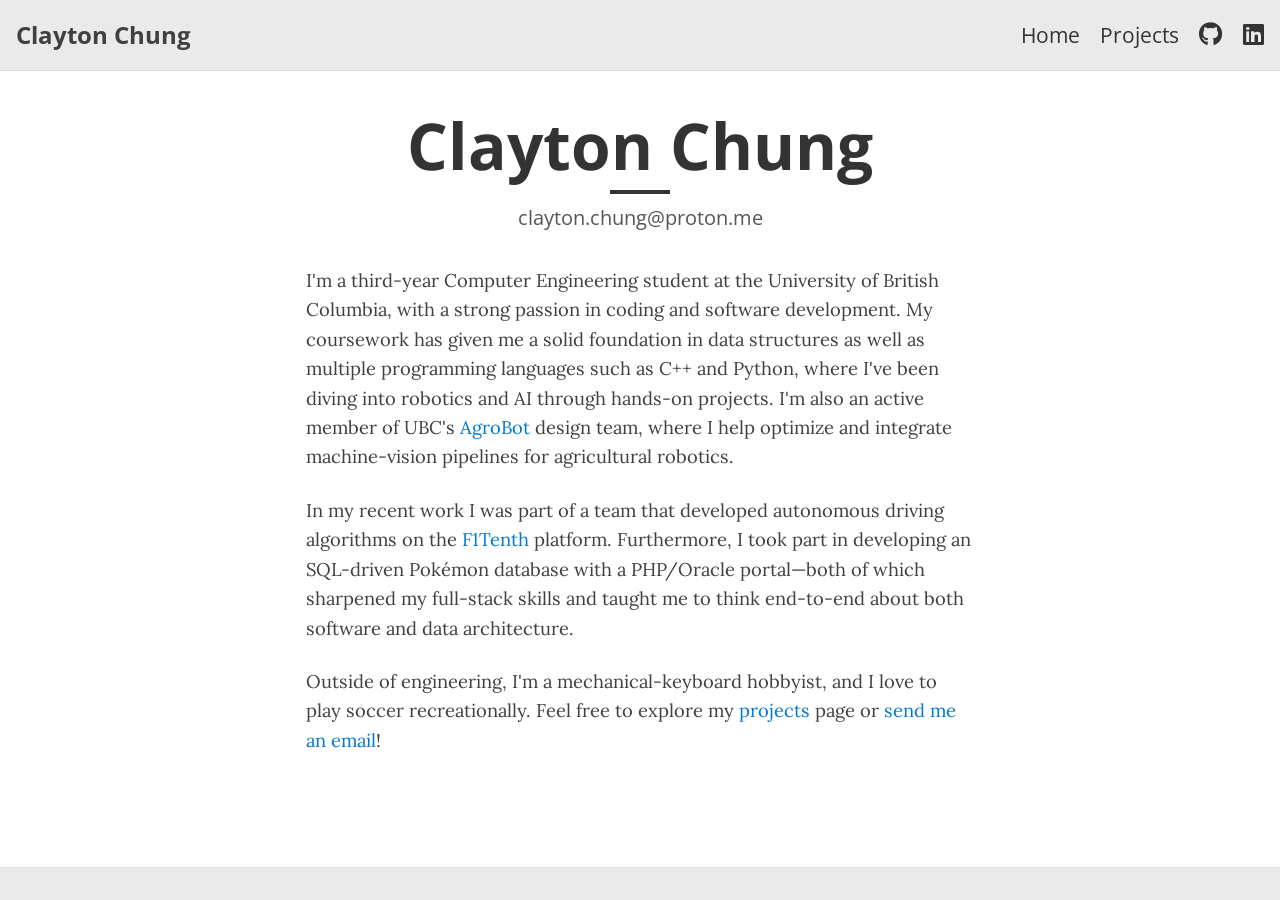
<file: index.html>
<!DOCTYPE html>
<html lang="en">
<head>
  <meta charset="UTF-8" />
  <meta name="viewport" content="width=device-width, initial-scale=1.0"/>
  <title>Clayton Chung</title>

  <link rel="preconnect" href="https://fonts.googleapis.com">
  <link
    href="https://fonts.googleapis.com/css2?family=Open+Sans:wght@100;300;400;600;700&family=Lora:wght@400;700&display=swap"
    rel="stylesheet"
  />

  <link
    rel="stylesheet"
    href="https://cdnjs.cloudflare.com/ajax/libs/font-awesome/6.4.0/css/all.min.css"
    crossorigin="anonymous"
    referrerpolicy="no-referrer"
  />

  <link rel="stylesheet" href="style.css" />

</head>
<body>

  <header>
    <h1> 
      <a href="index.html"
        style="
         color: inherit;
         text-decoration: none;
         cursor: pointer;
       ">
      Clayton Chung
      </a>
    </h1>
    <nav>
      <a href="index.html">Home</a>
      <a href="projects.html">Projects</a>
      <a href="https://github.com/clayton-chung" target="_blank" aria-label="GitHub">
        <i class="fab fa-github"></i>
      </a>
      <a href="https://linkedin.com/in/clayton-chung" target="_blank" aria-label="LinkedIn">
        <i class="fab fa-linkedin"></i>
      </a>
    </nav>
  </header>

<main>

  <section class="hero">
    <h1 class="hero-name">Clayton Chung</h1>
    <hr class="hero-underline"/>
    <p class="hero-contact">clayton.chung@proton.me</p>
  </section>

  <section class="content">
    <p>
      I'm a third-year Computer Engineering student at the University of British Columbia, 
      with a strong passion in coding and software development. 
      My coursework has given me a solid foundation in data structures as well as multiple
      programming languages such as C++ and Python, where I've been diving into robotics and
      AI through hands-on projects.
      I'm also an active member of UBC's <a href="https://ubcagrobot.com/">AgroBot</a>
      design team, where I help optimize and integrate machine-vision pipelines for agricultural
      robotics.
    </p>
    <p>
      In my recent work I was part of a team that developed autonomous driving algorithms on
      the <a href="https://roboracer.ai/">F1Tenth</a> platform. Furthermore, I took part in
      developing an SQL-driven  Pokémon database with a PHP/Oracle portal—both of which 
      sharpened my full-stack skills and taught me to think end-to-end about both software and
      data architecture.
    </p>
    <p>
      Outside of engineering, I'm a mechanical-keyboard hobbyist, and I love 
      to play soccer recreationally. Feel free to explore my 
      <a href="projects.html">projects</a> page or 
      <a href="mailto:clayton.chung@proton.me">send me an email</a>!
    </p>
  </section>

</main>
</body>
<footer></footer>
</html>
</file>
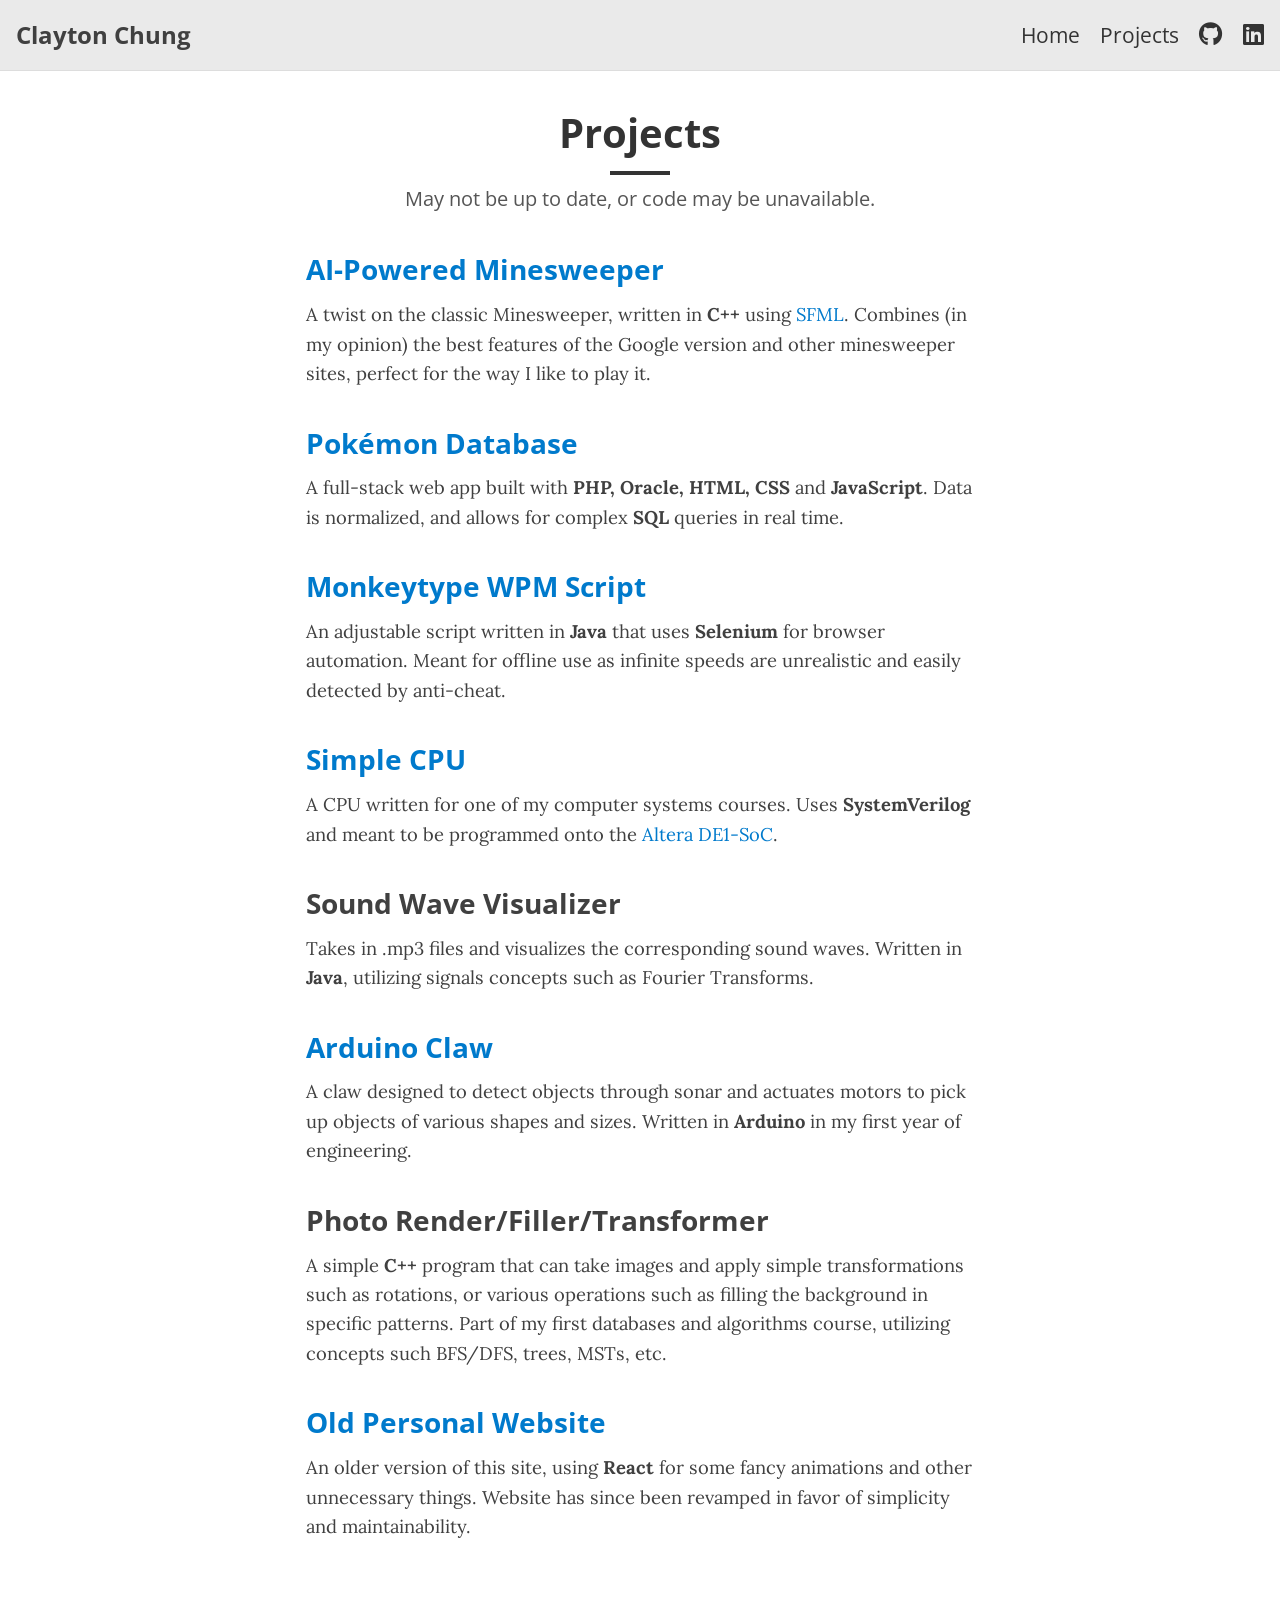
<file: projects.html>
<!DOCTYPE html>
<html lang="en">
<head>
  <meta charset="UTF-8" />
  <meta name="viewport" content="width=device-width, initial-scale=1.0"/>
  <title>Projects</title>

  <link rel="preconnect" href="https://fonts.googleapis.com">
  <link
    href="https://fonts.googleapis.com/css2?family=Open+Sans:wght@100;300;400;600;700&family=Lora:wght@400;700&display=swap"
    rel="stylesheet"
  />

  <link
    rel="stylesheet"
    href="https://cdnjs.cloudflare.com/ajax/libs/font-awesome/6.4.0/css/all.min.css"
    crossorigin="anonymous"
    referrerpolicy="no-referrer"
  />

  <link rel="stylesheet" href="style.css" />

</head>
<body>
  <header>
    <h1> 
      <a href="index.html"
        style="
         color: inherit;
         text-decoration: none;
         cursor: pointer;
       ">
      Clayton Chung
      </a>
    </h1>
    <nav>
      <a href="index.html">Home</a>
      <a href="projects.html">Projects</a>
      <a href="https://github.com/clayton-chung" target="_blank">
        <i class="fab fa-github"></i>
      </a>
      <a href="https://linkedin.com/in/clayton-chung" target="_blank">
        <i class="fab fa-linkedin"></i>
      </a>
    </nav>
  </header>

  <main>

  <section class="hero">
    <h1 class="hero-projects">Projects</h1>
    <hr class="hero-underline"/>
    <p class="hero-contact">May not be up to date, or code may be unavailable.</p>
  </section>

  <section class="projects-list content">
    <ul>

      <li>
      <h2>
      <a href="https://github.com/clayton-chung/AI-Powered-Minesweeper" target="_blank">
        AI-Powered Minesweeper
      </a>
      </h2>
      <p>
        A twist on the classic Minesweeper, written in <b>C++</b> using <a href="https://www.sfml-dev.org/">SFML</a>. 
        Combines (in my opinion) the best features of the Google version 
        and other minesweeper sites, perfect for the way I like to play it.
      </p>
      </li>

      <li>
      <h2>
      <a href="https://github.com/clayton-chung/Pokemon-Database" target="_blank">
        Pokémon Database
      </a>
      </h2>
      <p>
        A full-stack web app built with <b>PHP, Oracle, HTML, CSS</b> and <b>JavaScript</b>.
        Data is normalized, and allows for complex <b>SQL</b> queries in real time.
      </p>
      </li>

      <li>
      <h2>
      <a href="https://github.com/clayton-chung/monkeytype_script" target="_blank">
        Monkeytype WPM Script
      </a>
      </h2>
      <p>
        An adjustable script written in <b>Java</b> that uses <b>Selenium</b> for
        browser automation. Meant for offline use as infinite speeds are unrealistic
        and easily detected by anti-cheat.
      </p>
      </li>

      <li>
      <h2>
      <a href="https://github.com/clayton-chung/CPEN211_CPU" target="_blank">
        Simple CPU
      </a>
      </h2>
      <p>
        A CPU written for one of my computer systems courses. Uses 
        <b>SystemVerilog</b> and meant to be programmed onto the 
        <a href="https://www.terasic.com.tw/cgi-bin/page/archive.pl?Language=English&CategoryNo=167&No=836">Altera DE1-SoC</a>.
      </p>
      </li>

      <li>
      <h2>
        Sound Wave Visualizer
      </h2>
      <p>
        Takes in .mp3 files and visualizes the corresponding sound waves. Written
        in <b>Java</b>, utilizing signals concepts such as Fourier Transforms.
      </p>
      </li>

      <li>
      <h2>
      <a href="https://github.com/clayton-chung/arduino-claw" target="_blank">
        Arduino Claw
      </a>
      </h2>
      <p>
        A claw designed to detect objects through sonar and actuates motors to
        pick up objects of various shapes and sizes. Written in <b>Arduino</b>
        in my first year of engineering.
      </p>
      </li>

      <li>
      <h2>
        Photo Render/Filler/Transformer
      </h2>
      <p>
        A simple <b>C++</b> program that can take images and apply simple
        transformations such as rotations, or various operations such as 
        filling the background in specific patterns. Part of my first databases
        and algorithms course, utilizing concepts such BFS/DFS, trees, MSTs,
        etc.
      </p>
      </li>

      <li>
      <h2>
      <a href="https://github.com/clayton-chung/showcase-react-portfolio" target="_blank">
        Old Personal Website
      </a>
      </h2>
      <p>
        An older version of this site, using <b>React</b> for some fancy animations
        and other unnecessary things. Website has since been revamped in favor
        of simplicity and maintainability.
      </p>
      </li>

    </ul>
  </section>

</main>
</body>
<footer></footer>
</html>
</file>
<file: style.css>
* {
  margin: 0;
  padding: 0;
  box-sizing: border-box;
}

html, body {
  height: 100%;
}

body {
  display: flex;
  flex-direction: column;
  line-height: 1.6;
  margin: 0;
}

header {
  font-family: 'Open Sans', 'Helvetica Neue', Helvetica, Arial, sans-serif;
  display: flex;
  align-items: center;
  justify-content: space-between;
  border-bottom: 1px solid #ddd;
  padding-bottom: 0.5rem;
  margin-bottom: 1.5rem;
  background-color: #eaeaea;
  color: #404040;
  padding: 1rem;
}

header h1 {
  font-size: 1.5rem;
}

nav a {
  margin-left: 1rem;
  text-decoration: none;
  color: #333;
  font-size: 1.3rem;
}

nav a:hover {
  color: #007acc;
}

nav .fa-github,
nav .fa-linkedin {
  font-size: 1.5rem;
}

main {
  flex: 1;
  max-width: 700px;
  margin: 0 auto;
  text-align: center;
  padding: 1rem;
}

/********** HERO *********/
.hero {
  text-align: center;
  margin-bottom: 2rem;
  color: #333;
}

.hero-name {
  font-family: 'Open Sans', 'Helvetica Neue', Helvetica, Arial, sans-serif;
  font-size: 4rem;
  margin: 0;
  line-height: 1.1;
}

.hero-projects {
  font-family: 'Open Sans', 'Helvetica Neue', Helvetica, Arial, sans-serif;
  font-size: 2.5rem;
  line-height: 1.1;
  margin-bottom: 1.0rem;
}

.hero-underline {
  width: 60px;
  height: 4px;
  background-color: #333;
  border: none;
  margin: 0.5rem auto;
}

.hero-contact {
  font-family: 'Open Sans', 'Helvetica Neue', Helvetica, Arial, sans-serif;
  font-size: 1.25rem;
  color: #555;
  margin: 0.5rem 0 0;
}

/********** *********/

/********** TEXT CONTENT *********/
.content {
  max-width: 700px;
  margin: 0 auto;
  text-align: left;
  line-height: 1.6;
  font-size: 1.15rem;
  color: #404040;
}

.content p {
  font-family: 'Lora', 'Times New Roman', serif;
  margin-bottom: 1.5rem;
}

.content a {
  color: #007acc;
  text-decoration: none;
}

.content a:hover {
  text-decoration: underline;
}

/********** *********/

/********** FOOTER *********/
footer {
  display: flex;
  align-items: center;
  justify-content: center;
  border-top: 1px solid #ddd;
  background-color: #eaeaea;
  color: #404040;
  padding: 1rem;
  margin-top: 1.5rem;
}

footer p {
  margin: 0;
  font-size: 0.9rem;
}

/********** *********/

.projects-list ul {
  list-style: none;
  padding: 0;
}

.projects-list li {
  margin-bottom: 2rem;
}

.projects-list h2 {
  font-family: 'Open Sans', 'Helvetica Neue', Helvetica, Arial, sans-serif;
  font-size: 1.75rem;
  margin-bottom: 0.5rem;
}

.projects-list a {
  color: #007acc;
  text-decoration: none;
}

.projects-list a:hover {
  text-decoration: underline;
}

.projects-list p {
  margin: 0;
  line-height: 1.6;
  color: #404040;
}
</file>
